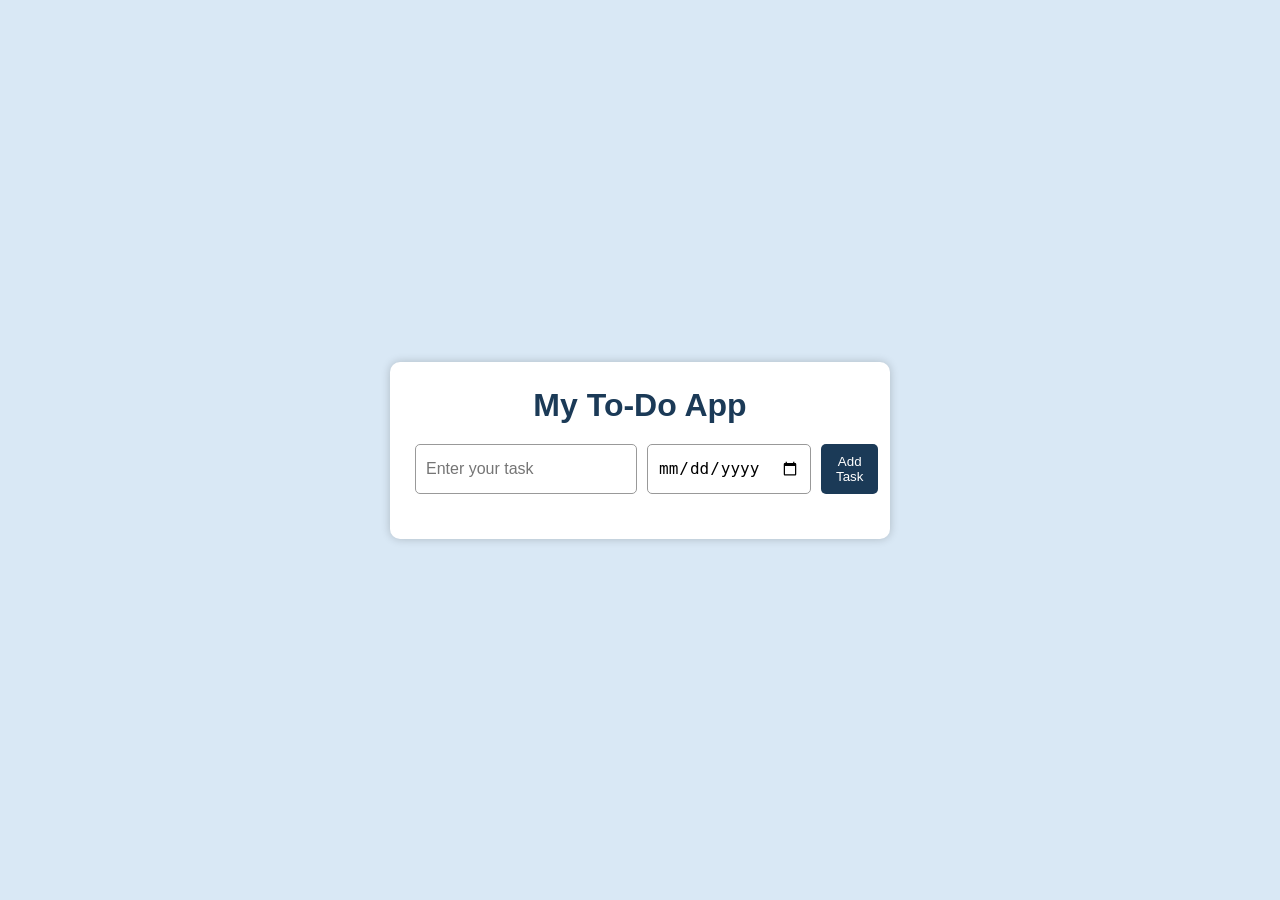
<file: portfolio website/to/index.html>
<!DOCTYPE html>
<html lang="en">
<head>
    <meta charset="UTF-8">
    <meta name="viewport" content="width=device-width, initial-scale=1.0">
    <title>To-Do App</title>
    <link rel="stylesheet" href="index.css">
</head>
<body>
    <div class="container">
        <div class="todo-box">
            <h1>My To-Do App</h1>
            <div class="input-box">

    <input type="text" id="taskInput" placeholder="Enter your task">
    <input type="date" id="taskDate">
    <button id="addBtn">Add Task</button>

</div>
            <ul id="taskList">
            </ul>
        </div>
    </div>
    <script src="index.js"></script>
</body>
</html>
</file>
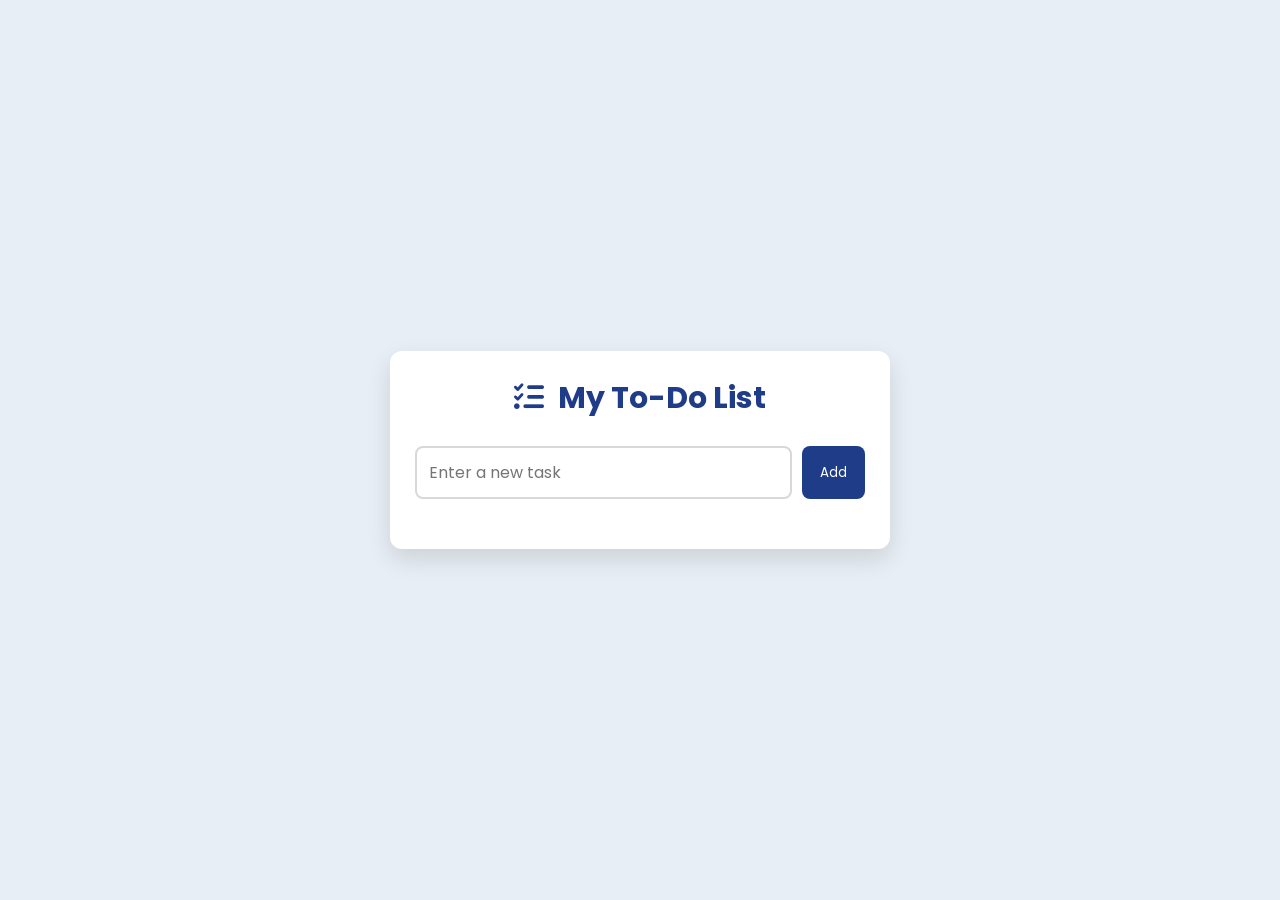
<file: portfolio website/to do app/todo.html>
<!DOCTYPE html>
<html lang="en">
<head>
    <meta charset="UTF-8">
    <meta name="viewport" content="width=device-width, initial-scale=1.0">
    <title>To-Do App</title>

    <link rel="stylesheet" href="style.css">

    <link rel="preconnect" href="https://fonts.googleapis.com">
    <link rel="preconnect" href="https://fonts.gstatic.com" crossorigin>

    <link href="https://fonts.googleapis.com/css2?family=Poppins:wght@300;400;500;600;700&display=swap" rel="stylesheet">

    <link rel="stylesheet"
          href="https://cdnjs.cloudflare.com/ajax/libs/font-awesome/6.5.2/css/all.min.css">
</head>

<body>

<div class="container">

    <div class="todo-box">

        <h1>
            <i class="fa-solid fa-list-check"></i>
            My To-Do List
        </h1>

        <div class="input-area">

            <input
                type="text"
                id="taskInput"
                placeholder="Enter a new task">

            <button id="addTask">
                Add
            </button>

        </div>

        <ul id="taskList">

            <!-- Tasks appear here -->

        </ul>

    </div>

</div>

<script src="script.js"></script>

</body>
</html>
</file>
<file: portfolio website/to/index.css>
*{
    margin:0;
    padding:0;
    box-sizing:border-box;
}
body{
    background-color:#d9e8f5;
    font-family:Arial, Helvetica, sans-serif;
}
.container{
    width:100%;
    min-height:100vh;
    display:flex;
    justify-content:center;
    align-items:center;
}
.todo-box{
    width:500px;
    background-color:white;
    padding:25px;
    border-radius:10px;
    box-shadow:0 0 10px rgba(0,0,0,0.2);
}
.todo-box h1{
    text-align:center;
    margin-bottom:20px;
    color:#1b3a57;
}
.input-box{
    display:flex;
    gap:10px;
    margin-bottom:20px;
}
.input-box input{
    flex:1;
    padding:10px;
    font-size:16px;
    border:1px solid #999;
    border-radius:5px;
    outline:none;
}
#taskDate{
    padding:10px;
    font-size:16px;
    border:1px solid #999;
    border-radius:5px;
    outline:none;
}
.input-box input:focus{
    border:1px solid #1b3a57;
}
.input-box button{
    background-color:#1b3a57;
    color:white;
    border:none;
    padding:10px 15px;
    border-radius:5px;
    cursor:pointer;
}
.input-box button:hover{
    background-color:#284d74;
}
#taskList{
    list-style:none;
}
.task{
    display:flex;
    justify-content:space-between;
    align-items:center;
    background:#f4f4f4;
    margin-bottom:10px;
    padding:10px;
    border-radius:5px;
}
.left{
    display:flex;
    align-items:center;
    gap:10px;
    flex:1;
}
.left span{
    word-break:break-word;
}
.completed{
    text-decoration:line-through;
    color:gray;
}
.right{
    display:flex;
    gap:5px;
}
.editBtn{
    background:#f0ad4e;
    color:white;
    border:none;
    padding:6px 10px;
    border-radius:4px;
    cursor:pointer;
}
.editBtn:hover{
    background:#d89227;
}
.deleteBtn{
    background:#d9534f;
    color:white;
    border:none;
    padding:6px 10px;
    border-radius:4px;
    cursor:pointer;
}
.deleteBtn:hover{
    background:#b52b27;
}
@media(max-width:500px){

    .todo-box{
        width:95%;
    }
    .input-box{
        flex-direction:column;
    }
    .input-box button{
        width:100%;
    }
    .task{
        flex-direction:column;
        align-items:flex-start;
        gap:10px;
    }
    .right{
        width:100%;
        justify-content:flex-end;
    }

}
</file>
<file: portfolio website/to do app/style.css>
*{
    margin:0;
    padding:0;
    box-sizing:border-box;
    font-family:"Poppins",sans-serif;
}

body{
    background:#e8eef5;
    min-height:100vh;
    display:flex;
    justify-content:center;
    align-items:center;
    padding:20px;
}

.container{
    width:100%;
    max-width:500px;
}

.todo-box{
    background:#fff;
    border-radius:12px;
    padding:25px;
    box-shadow:0 10px 25px rgba(0,0,0,0.12);
}

.todo-box h1{
    text-align:center;
    color:#1f3c88;
    margin-bottom:25px;
    font-size:30px;
}

.todo-box h1 i{
    margin-right:8px;
}

.input-area{
    display:flex;
    gap:10px;
    margin-bottom:25px;
}

.input-area input{
    flex:1;
    padding:12px;
    border:2px solid #d8d8d8;
    border-radius:8px;
    outline:none;
    font-size:16px;
}

.input-area input:focus{
    border-color:#1f3c88;
}

.input-area button{
    padding:12px 18px;
    border:none;
    background:#1f3c88;
    color:white;
    border-radius:8px;
    cursor:pointer;
    transition:.3s;
}

.input-area button:hover{
    background:#16306c;
}

#taskList{
    list-style:none;
}

.task{
    display:flex;
    justify-content:space-between;
    align-items:center;
    padding:12px;
    margin-bottom:12px;
    border-radius:8px;
    background:#f5f7fb;
    transition:.2s;
}

.task:hover{
    background:#eef3ff;
}

.task-left{
    display:flex;
    align-items:center;
    gap:12px;
    flex:1;
}

.task-left input[type="checkbox"]{
    width:18px;
    height:18px;
    cursor:pointer;
}

.task-left span{
    word-break:break-word;
}

.completed{
    text-decoration:line-through;
    color:gray;
}

.actions{
    display:flex;
    gap:8px;
}

.actions button{
    border:none;
    cursor:pointer;
    padding:7px 10px;
    border-radius:6px;
    color:white;
    transition:.3s;
}

.edit-btn{
    background:#ff9800;
}

.edit-btn:hover{
    background:#e68900;
}

.delete-btn{
    background:#e53935;
}

.delete-btn:hover{
    background:#c62828;
}

@media(max-width:600px){

    .todo-box{
        padding:18px;
    }

    .input-area{
        flex-direction:column;
    }

    .input-area button{
        width:100%;
    }

    .actions{
        flex-direction:column;
    }

}
</file>
